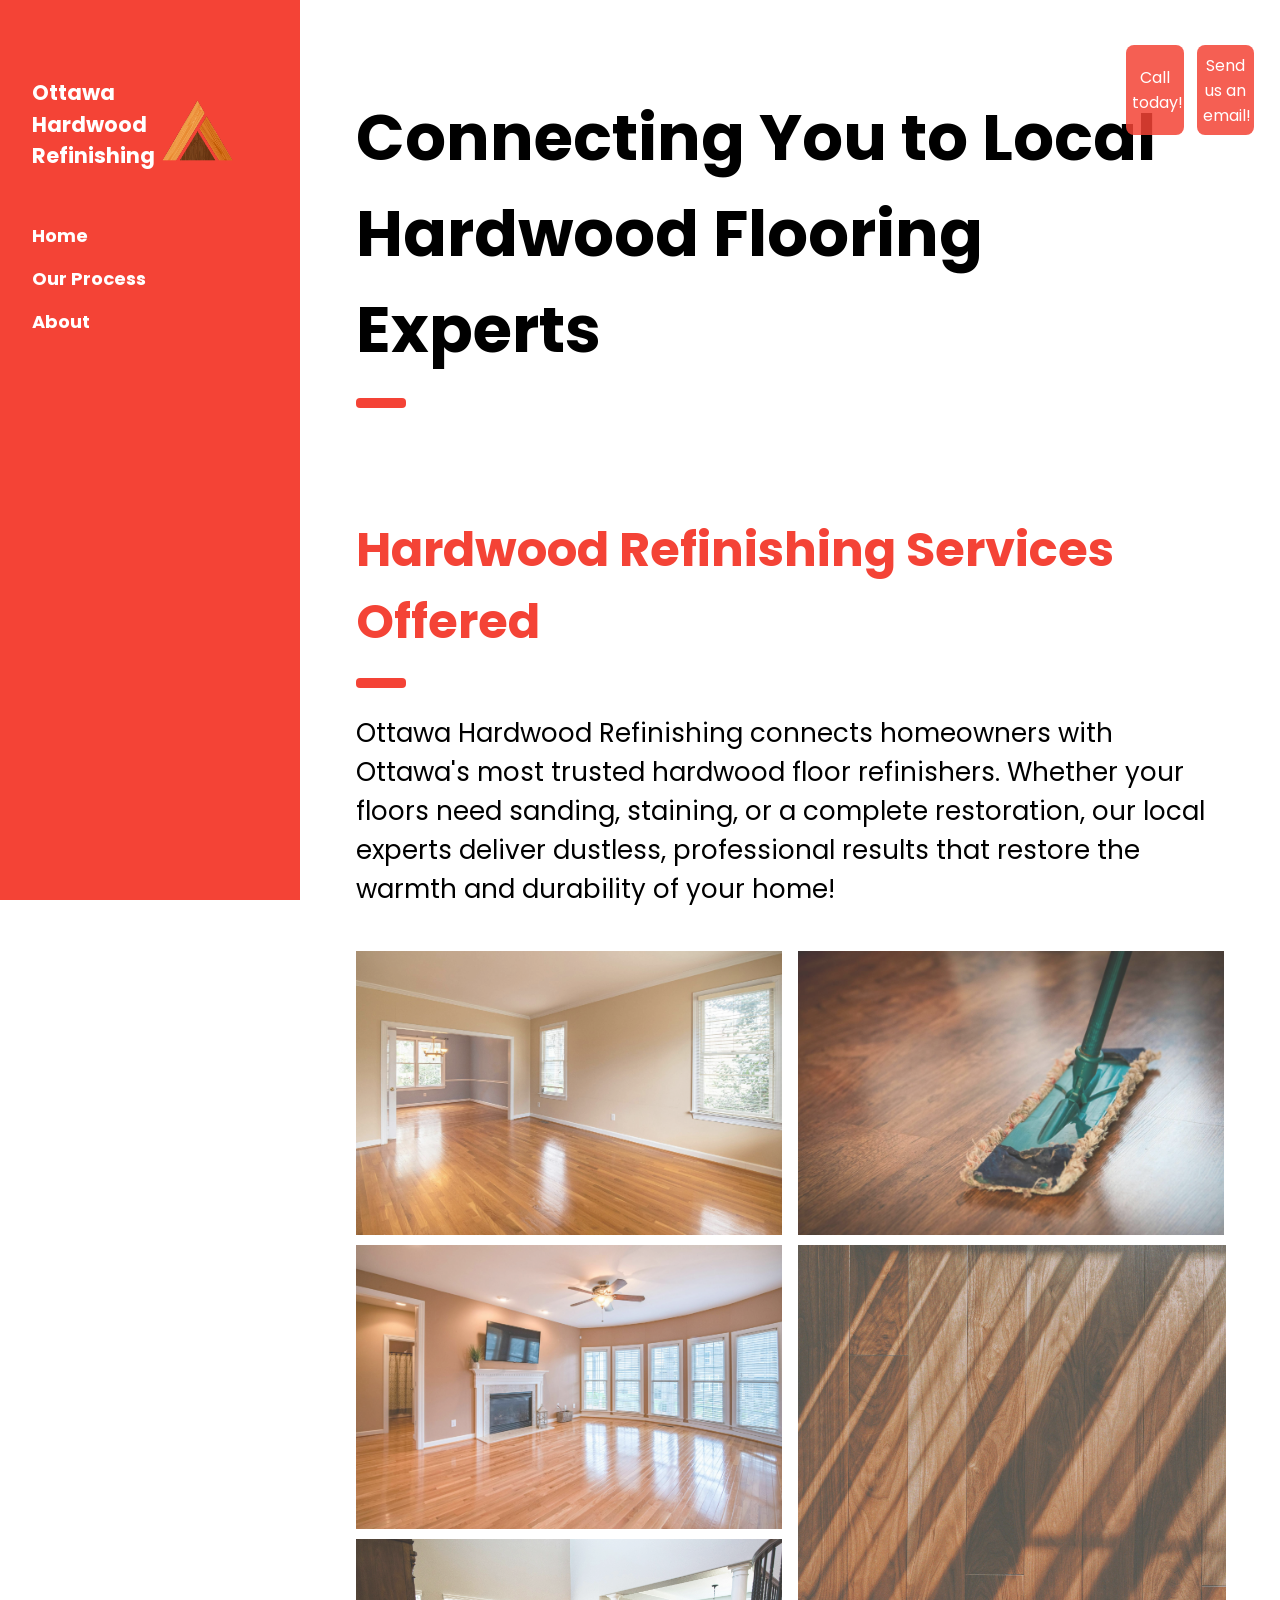
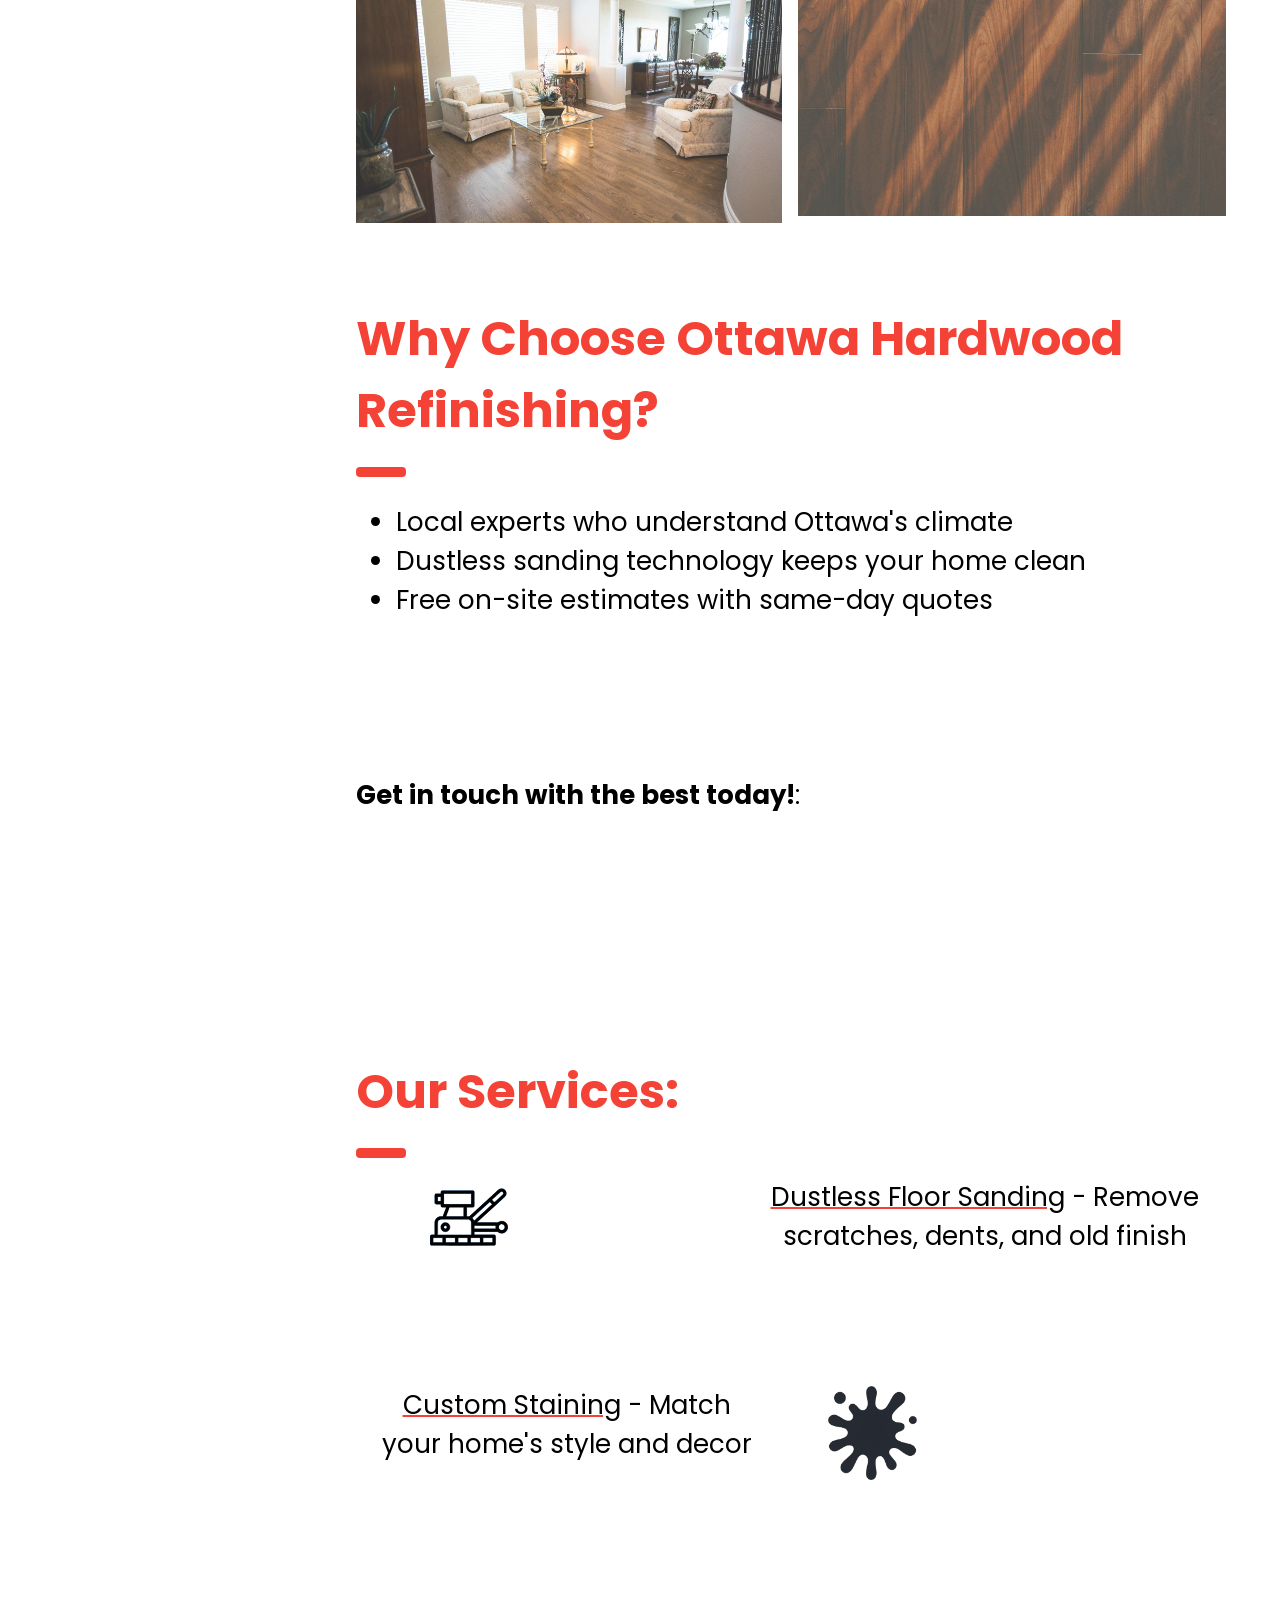
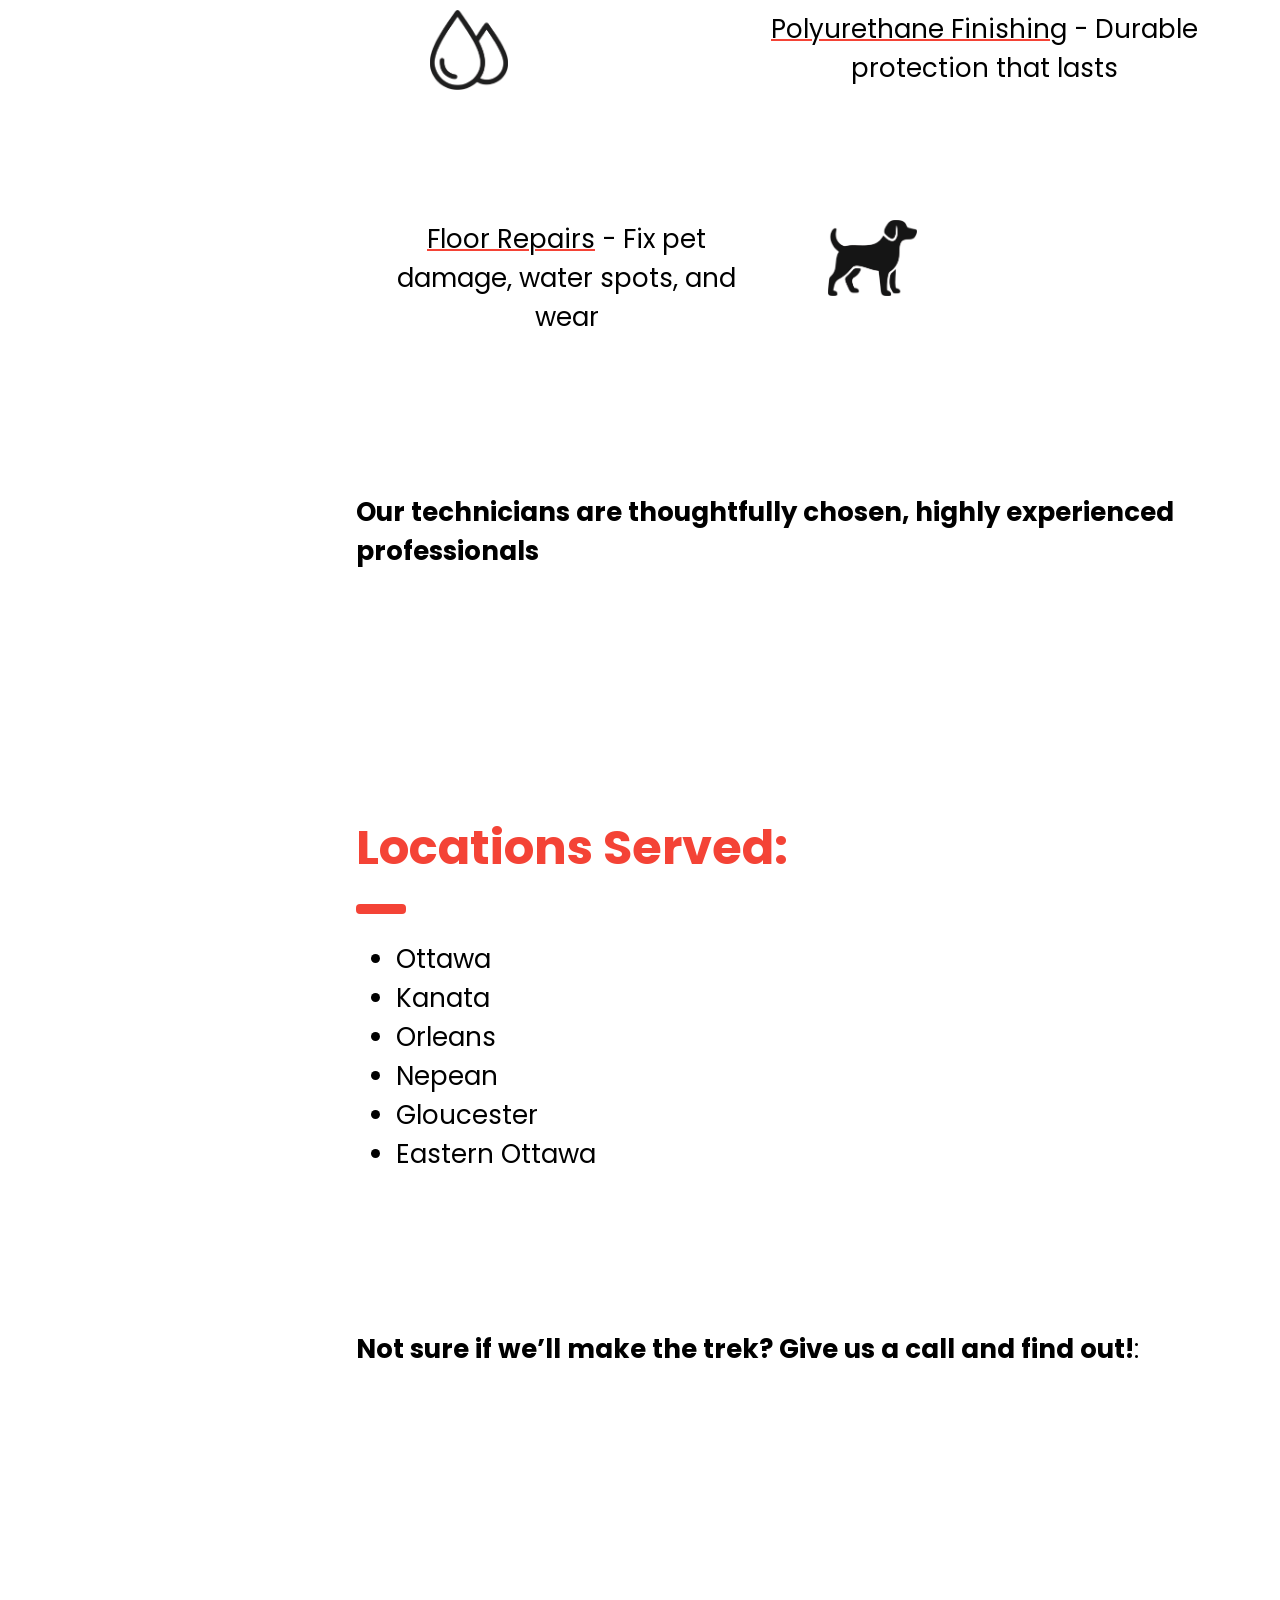
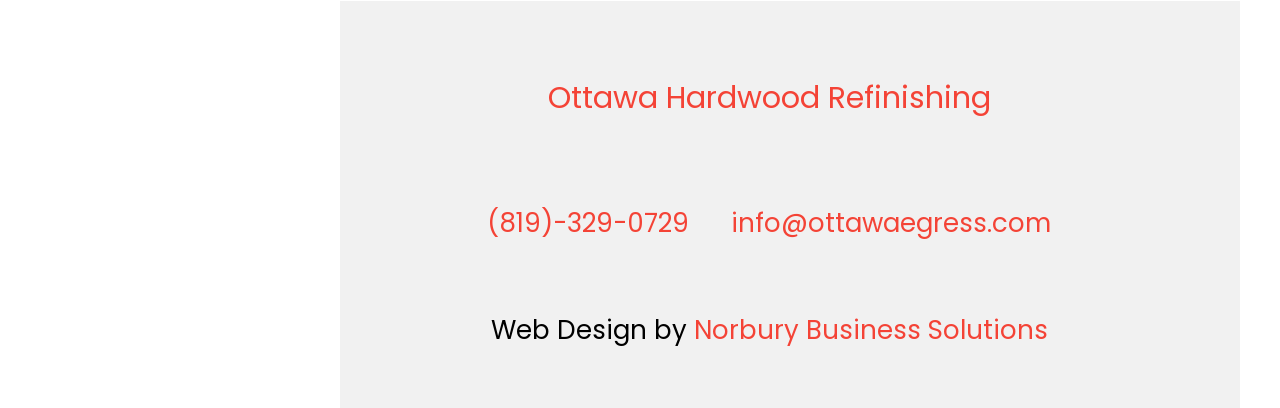
<file: index.html>
<!DOCTYPE html>
<html lang="en">

<head>
    <title>Ottawa Hardwood Refinishing</title>
    <meta charset="UTF-8">
    <meta name="viewport" content="width=device-width, initial-scale=1">
    <link rel="stylesheet" href="https://fonts.googleapis.com/css?family=Poppins">
    <link rel="stylesheet" href="css/w3.css">
    <link rel="stylesheet" href="css/styles.css">
    <link rel="icon" type="image/x-icon" href="images/logo.svg">


</head>

<body>

    <!-- Sidebar/menu -->
    <nav class="w3-sidebar w3-red w3-collapse w3-large w3-padding" style="z-index: 3;width: 300px;font-weight: bold;"
        id="mySidebar"><br>
        <a href="javascript:void(0)" onclick="w3_close()" class="w3-button w3-hide-large w3-display-topleft nav-link"
            style="width:100%;font-size:22px">Close Menu</a>

        <div class="w3-container brand-block">
            <!-- <a class="w3-padding-32">(819) 329-0729</a> -->
            <h3 class="w3-padding-32"><b>Ottawa<br>Hardwood<br>Refinishing</b></h3>
            <a href="index.html">
                <img src="images/logo/logo-red-background.svg" alt="company logo triangle of hardwood planks"
                    id="logo-svg">
            </a>
        </div>
        <div class="w3-bar-block links-div">
            <a href="index.html" onclick="w3_close()" class="w3-bar-item w3-button w3-hover-white">Home</a>
            <a href="our-process.html" onclick="w3_close()" class="w3-bar-item w3-button w3-hover-white">Our Process</a>
            <a href="about.html" onclick="w3_close()" class="w3-bar-item w3-button w3-hover-white">About</a>
        </div>
        <button class="w3-hide-large cta-sidebar"><a href="tel:819-329-0729">Call today!</a></button>
        <button class="w3-hide-large cta-sidebar"><a href="mailto:info@ottawaegress.com">Send us an email!</a></button>
    </nav>

    <!-- Top menu on small screens -->
    <header class="w3-container w3-top w3-hide-large w3-red w3-xlarge w3-padding">
        <a href="javascript:void(0)" class="w3-button w3-red w3-margin-right" onclick="w3_open()">☰</a>

        <span id="top-bar-text">Ottawa Hardwood Refinishing</span>
        <a href="index.html">
            <img src="images/logo/logo-red-background.svg" alt="company logo triangle of hardwood planks"
                id="top-bar-logo">
        </a>
    </header>

    <!-- Overlay effect when opening sidebar on small screens -->
    <!-- <div class="w3-overlay w3-hide-large" onclick="w3_close()" style="cursor:pointer" title="close side menu"
        id="myOverlay"></div> -->

    <!-- !PAGE CONTENT! -->
    <div class="w3-main" style="margin-left:340px;margin-right:40px">
        <div class="cta-button-div">
            <button class="cta-big"><a href="tel:819-329-0729">Call today!</a></button>
            <button class="cta-big"><a href="mailto:info@ottawaegress.com">Send us an email!</a></button>
        </div>
        <!-- Header -->
        <div class="w3-container" style="margin-top:80px" id="showcase">
            <h1 class="w3-jumbo"><b>Connecting You to Local Hardwood Flooring Experts</b></h1>
            <hr style="width:50px;border:5px solid #f44336" class="w3-round">
        </div>

        <!-- Services -->
        <div class="w3-container" id="services" style="margin-top:75px">
            <h2 class="w3-xxxlarge w3-text-red"><b>Hardwood Refinishing Services Offered</b></h2>
            <hr style="width:50px;border:5px solid #f44336" class="w3-round">
            <p>Ottawa Hardwood Refinishing connects homeowners with Ottawa's most trusted hardwood floor refinishers.
                Whether your floors need sanding, staining, or a complete restoration, our local experts deliver
                dustless, professional results that restore the warmth and durability of your home!
            </p>
        </div>

        <!-- Photo grid (modal) -->
        <div class="w3-row-padding">
            <div class="w3-half">
                <img src="images/hardwoodafter.jpeg" style="width:100%" onclick="onClick(this)"
                    alt="Sun-Drenched Living Space with Gleaming Hardwood Floors">
                <img src="images/hardwoodafter2.jpeg" style="width:100%" onclick="onClick(this)"
                    alt="Bright & Airy Family Room with Fireplace and Hardwood Floors">
                <!-- <img src="images/hardwoodafter4.jpg" style="width:100%" onclick="onClick(this)"
                    alt="Scandinavian design"> -->
                <img src="images/hardwoodafter6.jpg" style="width:100%" onclick="onClick(this)"
                    alt="Elegant Open-Concept Living with Refinished Hardwood Floors">
            </div>

            <div class="w3-half">
                <img src="images/hardwoodafter3.jpeg" style="width:100%" onclick="onClick(this)"
                    alt="Dusting a gleaming hardwood floor">
                <img src="images/hardwoodafter5.jpg" style=" width:100.5%" onclick="onClick(this)"
                    alt="Close up of a hardwood floor">


            </div>
        </div>

        <!-- Modal for full size images on click-->
        <div id="modal01" class="w3-modal w3-black" style="padding-top:0" onclick="this.style.display='none'">
            <span class="w3-button w3-black w3-xxlarge w3-display-topright">×</span>
            <div class="w3-modal-content w3-animate-zoom w3-center w3-transparent w3-padding-64">
                <img id="img01" class="w3-image">
                <p id="caption"></p>
            </div>
        </div>

        <!-- Why choose us -->
        <div class="w3-container" id="services" style="margin-top:75px">
            <h2 class="w3-xxxlarge w3-text-red"><b>Why Choose Ottawa Hardwood Refinishing?</b></h2>
            <hr style="width:50px;border:5px solid #f44336" class="w3-round">
            <ul>
                <li>Local experts who understand Ottawa's climate</li>
                <li>Dustless sanding technology keeps your home clean</li>
                <li>Free on-site estimates with same-day quotes</li>
            </ul>
            <p id="emphasis-p"><b>Get in touch with the best today!</b>:</p>
        </div>

        <!-- Services -->
        <div class="w3-container" id="services-div" style="margin-top:75px">
            <h2 class="w3-xxxlarge w3-text-red"><b>Our Services:</b></h2>
            <hr style="width:50px;border:5px solid #f44336" class="w3-round">

            <div class="services-grid w3-container">
                <img class="services-icon" src="images/icons/sander.svg" alt="drawing of hardwood floor sander">
                <div class="card"><span class="services-underline">Dustless Floor Sanding</span> - Remove scratches,
                    dents, and
                    old finish</div>
                <div class="card"><span class="services-underline">Custom Staining</span> - Match your home's style and
                    decor
                </div>
                <img class="services-icon" src="images/icons/stain.png" alt="drawing of a stain">
                <img class="services-icon" src="images/icons/water.png" alt="drawing of water droplets">
                <div class="card"><span class="services-underline">Polyurethane Finishing</span> - Durable protection
                    that lasts
                </div>
                <div class="card"><span class="services-underline">Floor Repairs</span> - Fix pet damage, water spots,
                    and wear
                </div>
                <img class="services-icon" src="images/icons/dog.png" alt="drawing of a dog">

            </div>


            <p id="emphasis-p"><b>Our technicians are thoughtfully chosen, highly experienced professionals</b></p>

        </div>

        <!-- Locations -->
        <div class="w3-container" id="designers" style="margin-top:75px">
            <h2 class="w3-xxxlarge w3-text-red"><b>Locations Served:</b></h2>
            <hr style="width:50px;border:5px solid #f44336" class="w3-round">
            <ul>
                <li>Ottawa</li>
                <li>Kanata</li>
                <li>Orleans</li>
                <li>Nepean</li>
                <li>Gloucester</li>
                <li>Eastern Ottawa</li>
            </ul>
            <p id="emphasis-p"><b>Not sure if we’ll make the trek? Give us a call and find out!</b>:</p>
        </div>

        <!-- Footer -->
        <div class="w3-light-grey w3-container w3-padding-32 footer-div" style="margin-top:75px;padding-right:58px">
            <h3 class="w3-padding-32 footer footer-title footer-main-title">Ottawa Hardwood Refinishing</h3>
            <div class="footer-title-div footer">
                <h4 class="w3-padding-32  footer-title footer-sub-title"><a href="tel:819-329-0729">(819)-329-0729</a>
                </h4>
                <h4 class="w3-padding-32  footer-title footer-sub-title"><a
                        href="mailto:info@ottawaegress.com">info@ottawaegress.com</a>
                </h4>
            </div>
            <p class="footer">Web Design by&nbsp;<a href="https://www.ottawabusinesssolutions.ca/"
                    class="footer-link">Norbury
                    Business Solutions</a></p>
        </div>

        <script src="js/main.js"></script>
</body>

</html>
</file>
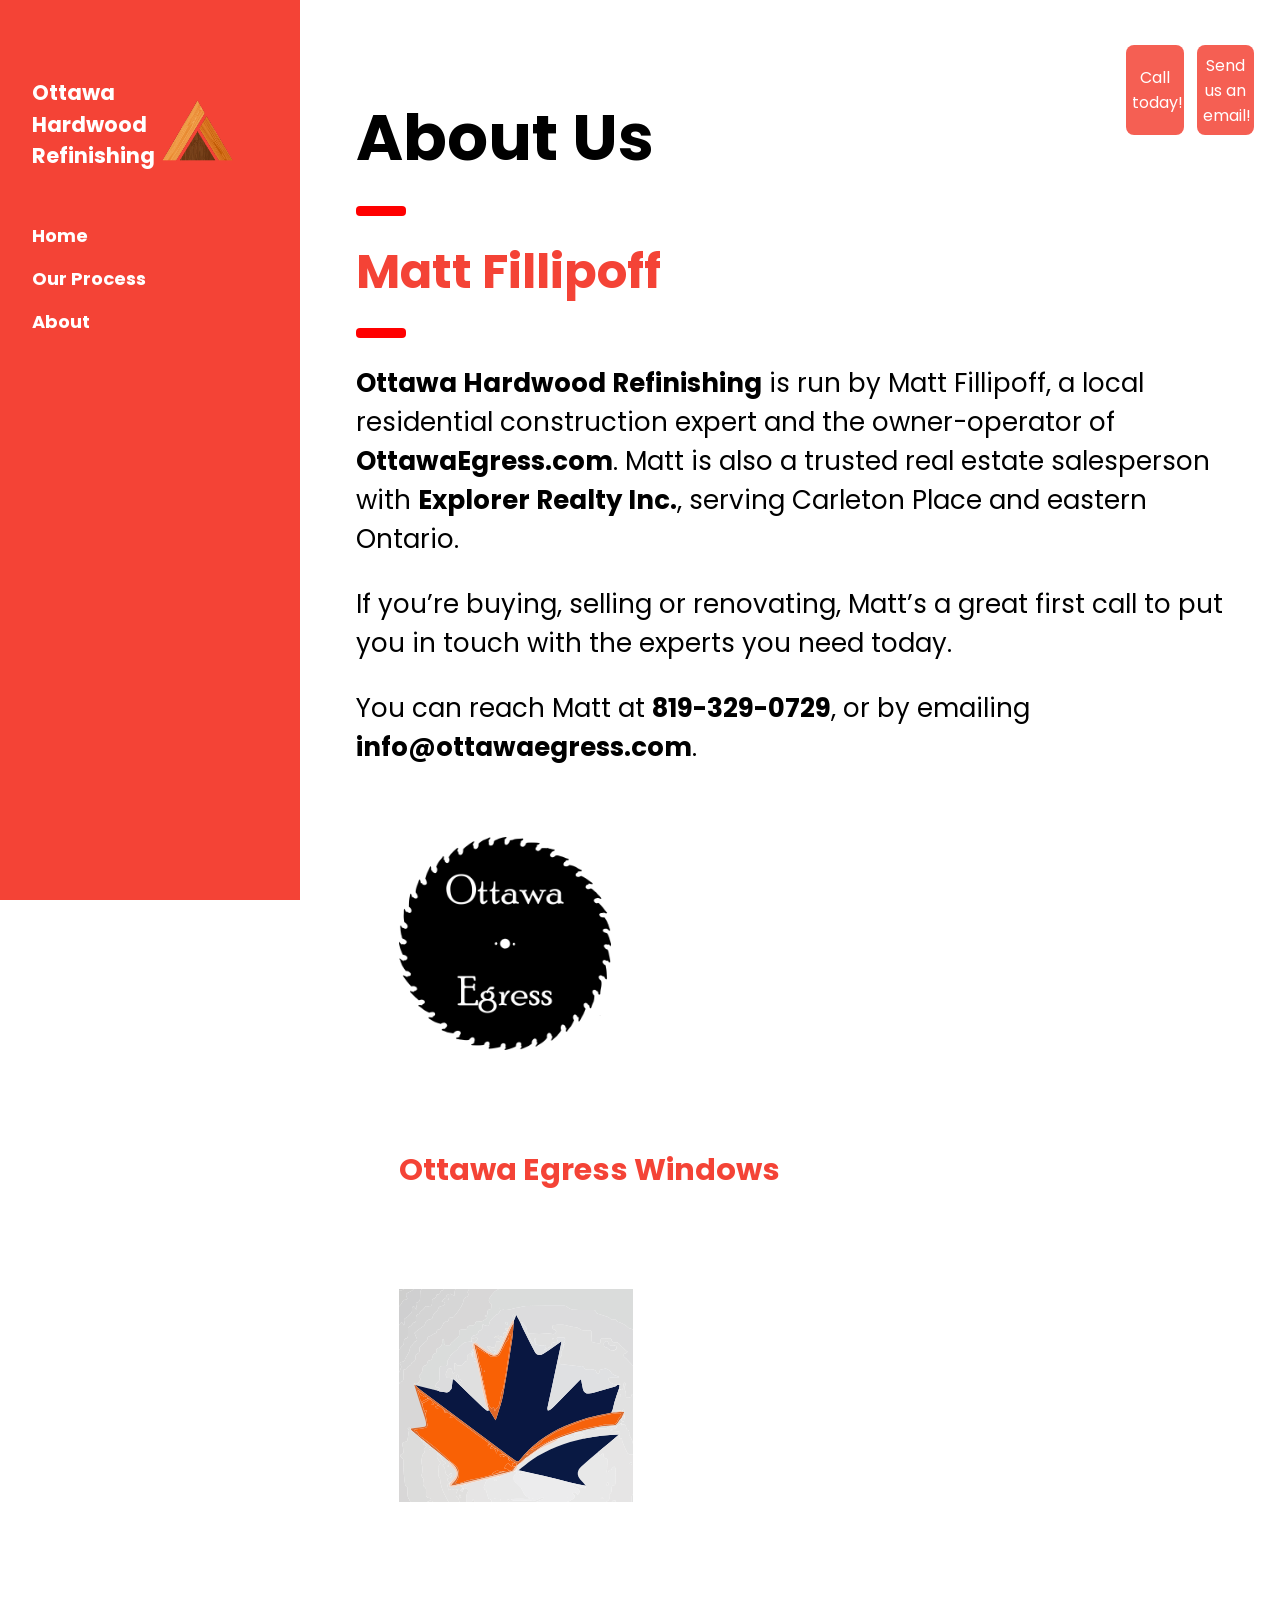
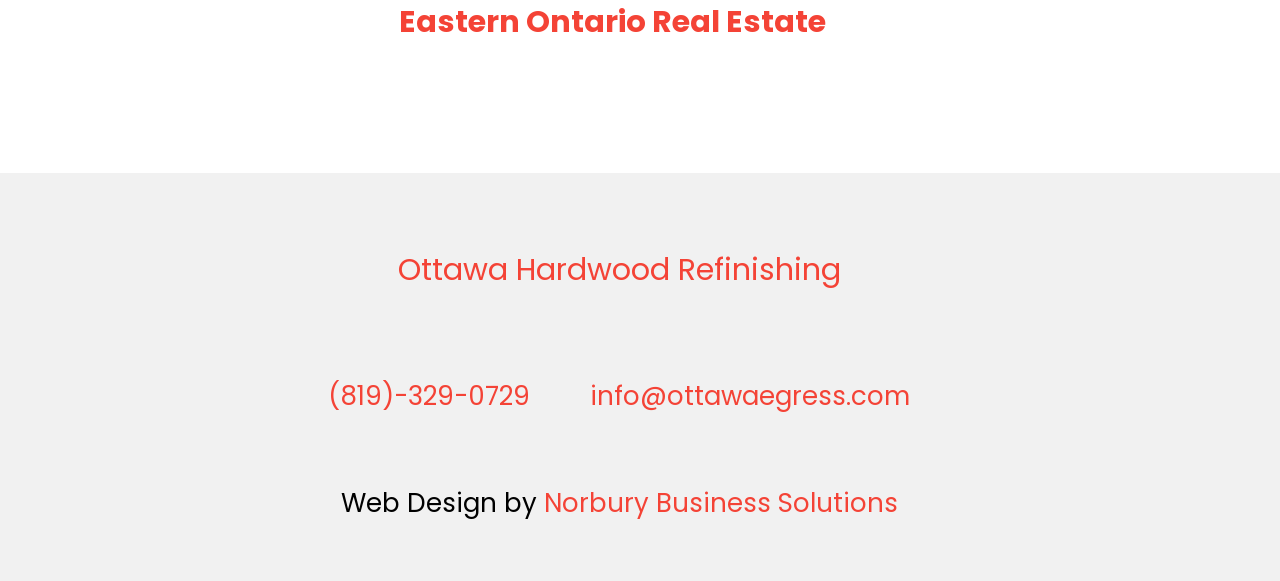
<file: about.html>
<!DOCTYPE html>
<html lang="en">

<head>
    <title>About Ottawa Hardwood Flooring</title>
    <meta charset="UTF-8">
    <meta name="viewport" content="width=device-width, initial-scale=1">
    <link rel="stylesheet" href="https://fonts.googleapis.com/css?family=Poppins">
    <link rel="stylesheet" href="css/w3.css">
    <link rel="stylesheet" href="css/styles.css">
    <link rel="icon" type="image/x-icon" href="images/logo.svg">

</head>

<body>

    <!-- Sidebar/menu -->
    <nav class="w3-sidebar w3-red w3-collapse w3-large w3-padding" style="z-index: 3;width: 300px;font-weight: bold;"
        id="mySidebar"><br>
        <a href="javascript:void(0)" onclick="w3_close()" class="w3-button w3-hide-large w3-display-topleft nav-link"
            style="width:100%;font-size:22px">Close Menu</a>

        <div class="w3-container brand-block">
            <!-- <a class="w3-padding-32">(819) 329-0729</a> -->
            <h3 class="w3-padding-32"><b>Ottawa<br>Hardwood<br>Refinishing</b></h3>
            <a href="index.html">
                <img src="images/logo/logo-red-background.svg" alt="company logo triangle of hardwood planks"
                    id="logo-svg">
            </a>
        </div>
        <div class="w3-bar-block links-div">
            <a href="index.html" onclick="w3_close()" class="w3-bar-item w3-button w3-hover-white">Home</a>
            <a href="our-process.html" onclick="w3_close()" class="w3-bar-item w3-button w3-hover-white">Our Process</a>
            <a href="about.html" onclick="w3_close()" class="w3-bar-item w3-button w3-hover-white">About</a>
        </div>
        <button class="w3-hide-large cta-sidebar"><a href="tel:819-329-0729">Call today!</a></button>
        <button class="w3-hide-large cta-sidebar"><a href="mailto:info@ottawaegress.com">Send us an email!</a></button>
    </nav>

    <!-- Top menu on small screens -->
    <header class="w3-container w3-top w3-hide-large w3-red w3-xlarge w3-padding">
        <a href="javascript:void(0)" class="w3-button w3-red w3-margin-right" onclick="w3_open()">☰</a>

        <span id="top-bar-text">Ottawa Hardwood Refinishing</span>
        <a href="index.html">
            <img src="images/logo/logo-red-background.svg" alt="company logo triangle of hardwood planks"
                id="top-bar-logo">
        </a>
    </header>

    <!-- Overlay effect when opening sidebar on small screens -->
    <!-- <div class="w3-overlay w3-hide-large" onclick="w3_close()" style="cursor:pointer" title="close side menu"
        id="myOverlay"></div> -->

    <!-- !PAGE CONTENT! -->
    <div class="w3-main" style="margin-left:340px;margin-right:40px">
        <div class="cta-button-div">
            <button class="cta-big"><a href="tel:819-329-0729">Call today!</a></button>
            <button class="cta-big"><a href="mailto:info@ottawaegress.com">Send us an email!</a></button>
        </div>
        <!-- Header -->
        <div class="w3-container" style="margin-top:80px" id="showcase">
            <h1 class="w3-jumbo"><b>About Us</b></h1>
            <hr style="width:50px;border:5px solid red" class="w3-round">
            <h1 class="w3-xxxlarge w3-text-red"><b>Matt Fillipoff</b></h1>
            <hr style="width:50px;border:5px solid red" class="w3-round">
            <p><b>Ottawa Hardwood Refinishing</b> is run by Matt Fillipoff, a local residential construction expert and
                the
                owner-operator of <b>OttawaEgress.com</b>.
                Matt is also a trusted real estate salesperson with <b>Explorer Realty Inc.</b>, serving Carleton Place
                and
                eastern Ontario.
            </p>
            <p>If you’re buying, selling or renovating, Matt’s a great first call to put you in touch with the experts
                you need today. </p>
            <p>You can reach Matt at <b><a href="tel:819-329-0729">819-329-0729</a></b>, or by emailing <b><a
                        href="mailto:info@ottawaegress.com">info@ottawaegress.com</a></b>.
            </p>

            <div class="other-logo-top-div">
                <div class="other-logo-div">
                    <a href="https://ottawaegress.com/"><img class="other-logo" src="images/logo/ottawaegress.png"
                            alt="Ottawa Egress windows Logo of a sawblade with company name inside"></a>
                    <a href="https://ottawaegress.com/">
                        <h3 class="other-logo other-logo-title"><b>Ottawa Egress Windows</b></h3>
                    </a>
                </div>

                <div class="other-logo-div">
                    <a href="https://easternontariorealestate.com/"><img class="other-logo"
                            src="images/logo/easternOntario.svg"
                            alt="Maple leaf logo of eastern ottawa real estate"></a>
                    <a href="https://easternontariorealestate.com/">
                        <h3 class="other-logo other-logo-title"><b>Eastern Ontario Real Estate</b></h3>
                    </a>
                </div>
            </div>
        </div>
    </div>




    <!-- Footer -->
    <div class="w3-light-grey w3-container w3-padding-32 footer-div" style="margin-top:75px;padding-right:58px">
        <h3 class="w3-padding-32 footer footer-title footer-main-title">Ottawa Hardwood Refinishing</h3>
        <div class="footer-title-div footer">
            <h4 class="w3-padding-32  footer-title footer-sub-title"><a href="tel:819-329-0729">(819)-329-0729</a>
            </h4>
            <h4 class="w3-padding-32  footer-title footer-sub-title"><a
                    href="mailto:info@ottawaegress.com">info@ottawaegress.com</a>
            </h4>
        </div>
        <p class="footer">Web Design by&nbsp;<a href="https://www.ottawabusinesssolutions.ca/"
                class="footer-link">Norbury
                Business Solutions</a></p>
    </div>

    <script src="js/main.js"></script>
</body>

</html>
</file>
<file: css/styles.css>
body,
h1,
h2,
h3,
h4,
h5,
button {
    font-family: "Poppins", sans-serif
}

#emphasis-p {
    padding-top: 5em;
    padding-bottom: 5em;
}

body {
    font-size: 16px;
}

.brand-block {
    display: grid;
    grid-template-columns: 60% 40%;
    display: flex;
    /* gap: 12px; */
}

.cta-sidebar {
    background-color: white;
    width: 100%;
    margin-top: 10%;
    border-radius: 8px;
    border: none;
    color: #f44336;
    padding: 10px 28px;
    text-align: center;
    text-decoration: none;
    display: inline-block;
    font-size: 16px;
    cursor: pointer;
}

.cta-button-div {

    position: fixed;
    top: 5%;
    right: 2%;
    width: 10%;
    height: 10%;

    justify-content: space-between;
    display: none;
    z-index: 5;
}

.cta-big {
    display: inline;
    background-color: #f44336;
    /* margin-top: 10%; */
    border-radius: 8px;
    border: none;
    color: white;
    opacity: 85%;
    text-align: center;
    text-decoration: none;
    font-size: 16px;
    cursor: pointer;
    width: 45%;
    height: 100%;
    z-index: 5;
}



#logo-svg {
    padding-top: 50%;
    height: 75%;
    width: 75%;

}

#top-bar-logo {
    height: 8%;
    width: 8%;
    margin-left: 5%
}

/* .links-div {
    background-color: white;
} */

.w3-half img {
    margin-bottom: -6px;
    margin-top: 16px;
    opacity: 0.8;
    cursor: pointer
}

.w3-half img:hover {
    opacity: 1
}

.w3-container {
    padding: 0.01em 16px;
}

#services-div {
    border-color: #f44336;
}

.services-grid {
    display: grid;
    grid-template-columns: auto auto;
    row-gap: 5em;
    text-align: center;

}

.services-icon {
    width: 20%;
    margin-left: 15%;
}

.services-underline {
    text-decoration: underline;
    text-decoration-thickness: 2px;
    text-decoration-color: #f44336;
}

#services-p {
    text-align: center;
}

.footer {
    display: flex;
    justify-content: center;

}

.footer-title {
    color: #f44336;
    /* display: block; */
}

.footer-main-title {
    width: 100%;
}

.footer-sub-title {
    display: block;
    padding: 2.5%;
}

a {
    cursor: pointer;
}

.other-logo-top-div {
    display: block;
}

.other-logo {
    display: block;
    height: 15%;
    max-height: 300px;
    padding: 5%;
}

.other-logo-title {
    color: #f44336;
}

/* unvisited link */
.footer :link {
    color: #f44336;
}

.process-image {
    width: 60%;
}

/* visited link */
.footer a:visited {
    color: #f44336;
}

/* mouse over link */
.footer a:hover {
    color: hotpink;
}

/* selected link */
.footer a:active {
    color: blue;
}

@media (max-width: 470px) {
    /* .w3-xlarge {
        /* font-size: clamp(0.8rem, 2.5vw, 1rem) !important; */
    /* } */


    #top-bar-text {
        font-size: clamp(0.8rem, 2.5vw, 1rem) !important
    }

    #top-bar-logo {
        height: 5%;
        width: 5%;
    }

}

@media (max-width: 510px) {
    .w3-xlarge {
        font-size: 15px !important;
    }

    #top-bar-text {
        font-size: 15px !important;
    }

    #top-bar-logo {
        height: 7%;
        width: 7%;
    }

}

@media (max-width: 600px) {
    .w3-xlarge {
        font-size: 17px !important;
    }

    #top-bar-text {
        font-size: 17px !important;
    }

    #top-bar-logo {
        height: 7%;
        width: 7%;
    }


}

@media (min-width: 768px) {
    .w3-xlarge {
        font-size: 35px !important;
    }

    #top-bar-text {
        font-size: 35px !important;
    }

    body {
        font-size: 26px;
    }



}

@media (min-width: 992px) {
    .cta-button-div {
        display: flex;
    }

}

@media (min-width: 2000px) {
    .other-logo-top-div {
        display: flex;
    }

    .other-logo {
        height: 50%;
    }

}
</file>
